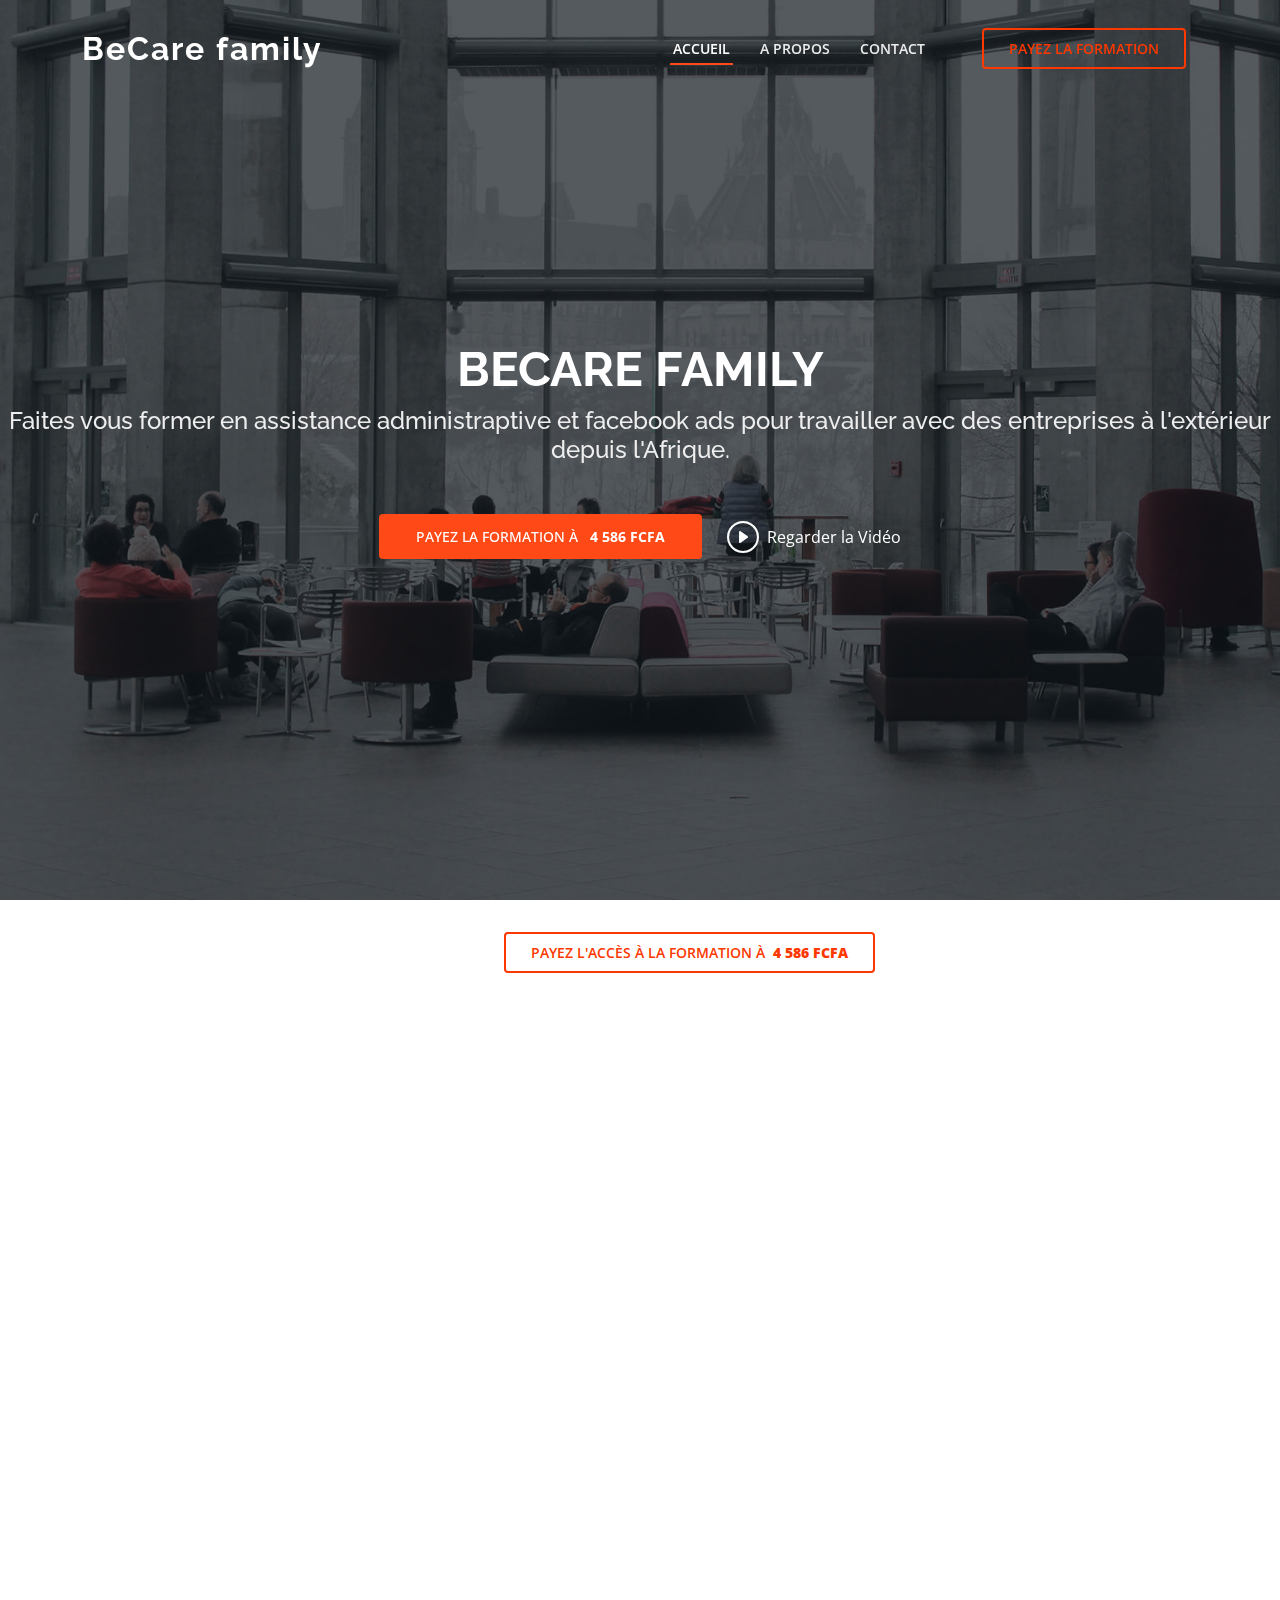
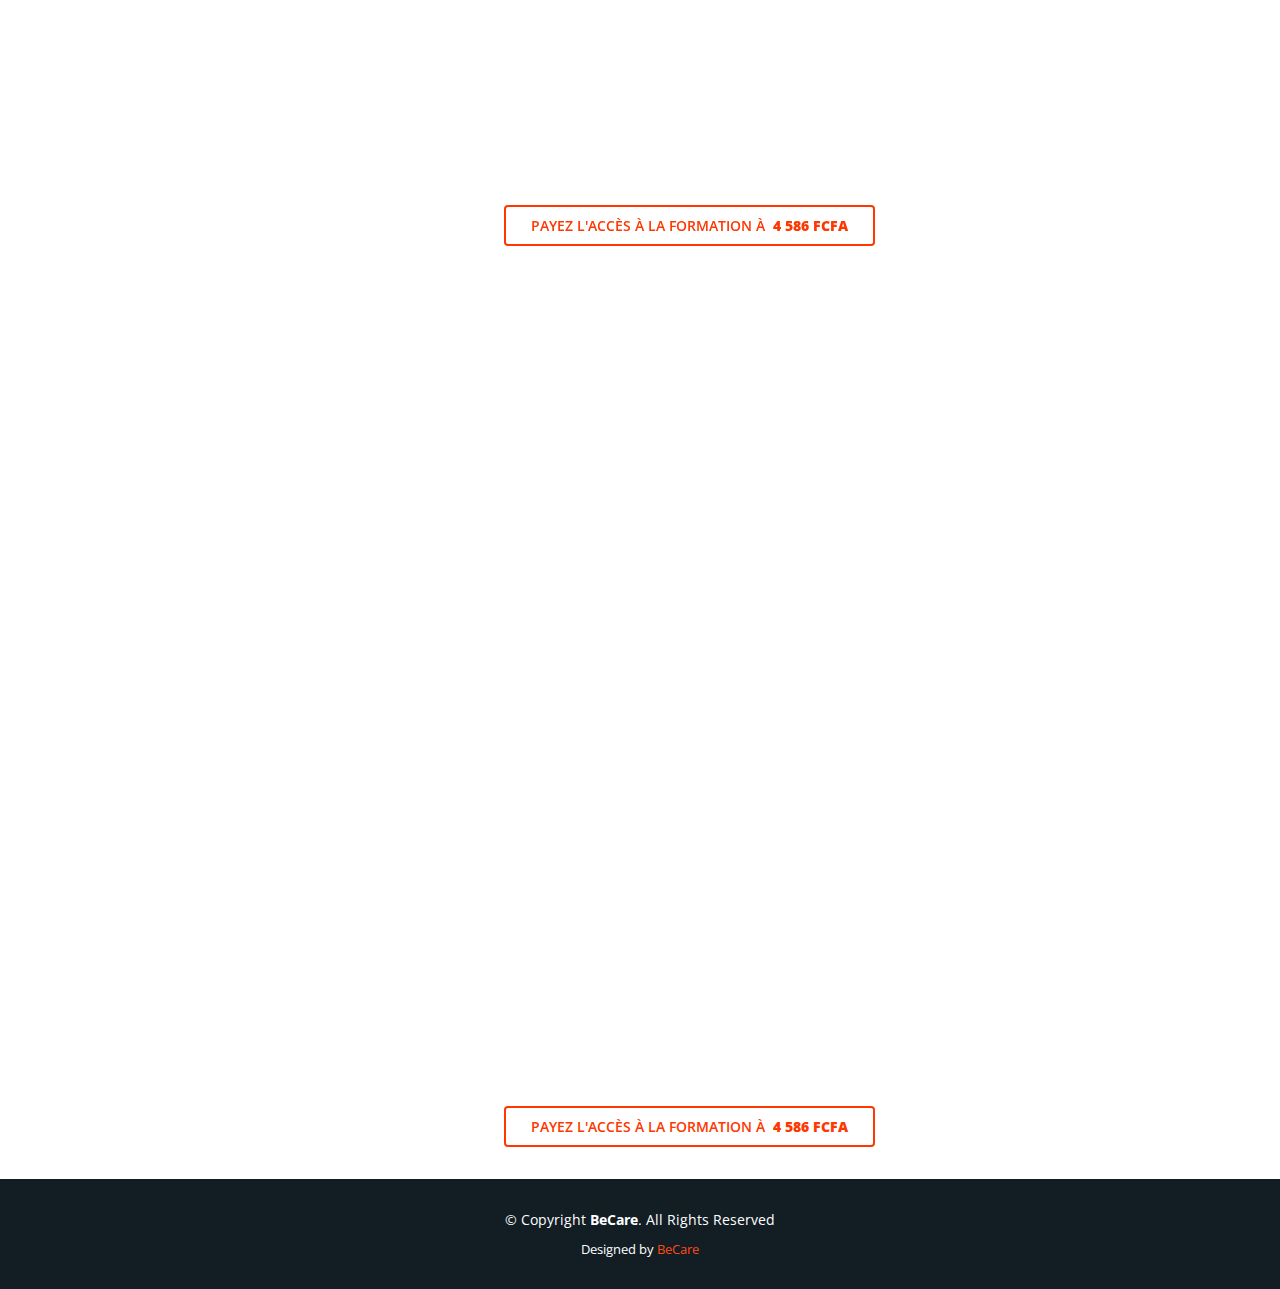
<file: index.html>
<!DOCTYPE html>
<html lang="en">
  <head>
    <meta charset="utf-8" />
    <meta content="width=device-width, initial-scale=1.0" name="viewport" />

    <title>BeCare family</title>
    <meta content="" name="description" />
    <meta content="" name="keywords" />

    <!-- Favicons -->
    <link href="assets/img/favicon.png" rel="icon" />
    <link href="assets/img/apple-touch-icon.png" rel="apple-touch-icon" />

    <!-- Google Fonts -->
    <link
      href="https://fonts.googleapis.com/css?family=Open+Sans:300,300i,400,400i,600,600i,700,700i|Raleway:300,300i,400,400i,500,500i,600,600i,700,700i|Poppins:300,300i,400,400i,500,500i,600,600i,700,700i"
      rel="stylesheet"
    />

    <!-- Vendor CSS Files -->
    <link href="assets/vendor/aos/aos.css" rel="stylesheet" />
    <link
      href="assets/vendor/bootstrap/css/bootstrap.min.css"
      rel="stylesheet"
    />
    <link
      href="assets/vendor/bootstrap-icons/bootstrap-icons.css"
      rel="stylesheet"
    />
    <link href="assets/vendor/boxicons/css/boxicons.min.css" rel="stylesheet" />
    <link
      href="assets/vendor/glightbox/css/glightbox.min.css"
      rel="stylesheet"
    />
    <link href="assets/vendor/remixicon/remixicon.css" rel="stylesheet" />
    <link href="assets/vendor/swiper/swiper-bundle.min.css" rel="stylesheet" />

    <!-- Template Main CSS File -->
    <link href="assets/css/style.css" rel="stylesheet" />

    <!-- =======================================================
  * Template Name: Dewi - v4.9.1
  * Template URL: https://bootstrapmade.com/dewi-free-multi-purpose-html-template/
  * Author: BootstrapMade.com
  * License: https://bootstrapmade.com/license/
  ======================================================== -->
  </head>

  <body>
    <!-- ======= Header ======= -->
    <header id="header" class="fixed-top">
      <div class="container d-flex align-items-center justify-content-between">
        <h1 class="logo"><a href="index.html">BeCare family</a></h1>
        <!-- Uncomment below if you prefer to use an image logo -->
        <!-- <a href="index.html" class="logo"><img src="assets/img/logo.png" alt="" class="img-fluid"></a>-->

        <nav id="navbar" class="navbar">
          <ul>
            <li>
              <a class="nav-link scrollto active" href="#hero">Accueil</a>
            </li>
            <li><a class="nav-link scrollto" href="#about">A propos</a></li>
            <li><a class="nav-link scrollto" href="#contact">Contact</a></li>
            <!-- <li>
              <a
                data-toggle="modal"
                data-target="#exampleModal"
                data-whatever="@mdo"
                class="nav-link scrollto"
                href="#connecter"
                >Connecter</a
              >
            </li>-->
            <li>
              <a
                class="getstarted scrollto payerMaformationId"
                href="#"
                style="cursor: pointer"
                >Payez la formation
              </a>
            </li>
          </ul>
          <i class="bi bi-list mobile-nav-toggle"></i>
        </nav>
        <!-- .navbar -->
      </div>
    </header>
    <!-- End Header -->

    <!-- ======= Hero Section ======= -->
    <section id="hero">
      <div class="hero-container" data-aos="fade-up" data-aos-delay="150">
        <h1>BeCare family</h1>
        <h2>
          Faites vous former en assistance administraptive et facebook ads pour
          travailler avec des entreprises à l'extérieur depuis l'Afrique.
        </h2>
        <div class="d-flex">
          <a href="#" class="btn-get-started scrollto payerMaformationId">
            Payez la formation à &nbsp;
            <strong>4 586 FCFA</strong>
          </a>
          <a
            href="https://drive.google.com/file/d/1SQrcByb-ONRkTRmUeqC_DgjD6fi_HUL_/preview"
            class="glightbox btn-watch-video"
            ><i class="bi bi-play-circle"></i><span>Regarder la Vidéo</span></a
          >
        </div>
      </div>
    </section>
    <!-- End Hero -->
    <div class="container mt-4" id="IdPayer">
      <div class="row">
        <div class="col-4"></div>
        <div class="col-4">
          <nav id="navbar" class="navbar">
            <ul>
              <li>
                <a
                  class="getstarted scrollto payerMaformationId"
                  style="cursor: pointer"
                  >Payez l'accès à la formation à &nbsp;
                  <strong>4 586 FCFA</strong>
                </a>
              </li>
            </ul>
          </nav>
        </div>
        <div class="col-4"></div>
      </div>
    </div>

    <main id="main">
      <div
        class="modal fade"
        id="exampleModal"
        tabindex="-1"
        role="dialog"
        aria-labelledby="exampleModalLabel"
        aria-hidden="true"
        style="display: none"
      >
        <div class="modal-dialog" role="document" id="connecto">
          <div class="modal-content">
            <div class="modal-header">
              <h5 class="modal-title" id="exampleModalLabel">Connectez-vous</h5>
              <button
                type="button"
                class="close"
                data-dismiss="modal"
                aria-label="Close"
              >
                <span aria-hidden="true">&times;</span>
              </button>
            </div>
            <div class="modal-body">
              <form>
                <div class="form-group">
                  <label for="recipient-name" class="col-form-label"
                    >Numéro de téléphone</label
                  >
                  <input type="text" class="form-control" id="recipient-name" />
                </div>
                <div class="form-group">
                  <label for="message-text" class="col-form-label"
                    >Mot de passe:</label
                  >
                  <input class="form-control" id="message-text" />
                </div>
              </form>
            </div>
            <div class="modal-footer">
              <button type="button" class="btn btn-secondary" id="inscriptoId">
                S'inscrire
              </button>
              <button type="button" class="btn btn-primary">
                Connecter-vous
              </button>
            </div>
          </div>
        </div>
        <div class="modal-content" id="exampleModalLabel" style="display: none">
          <div class="modal-header">
            <h5 class="modal-title">inscrivez-vous</h5>
            <button
              type="button"
              class="close"
              data-dismiss="modal"
              aria-label="Close"
            >
              <span aria-hidden="true">&times;</span>
            </button>
          </div>
          <div class="modal-body">
            <form>
              <div class="form-group">
                <label for="recipient-name" class="col-form-label"
                  >Numéro de téléphone</label
                >
                <input type="text" class="form-control" id="recipient-name" />
              </div>
              <div class="form-group">
                <label for="message-text" class="col-form-label"
                  >Mot de passe:</label
                >
                <input class="form-control" id="message-text" />
              </div>
              <div class="form-group">
                <label for="message-text" class="col-form-label">Pays:</label>
                <input class="form-control" id="message-text" />
              </div>
            </form>
          </div>
          <div class="modal-footer">
            <button
              type="button"
              class="btn btn-secondary"
              data-dismiss="modal"
              id="connectoId"
            >
              Connectez-vous
            </button>
            <button type="button" class="btn btn-primary">S'inscrire</button>
          </div>
        </div>
      </div>
      <!-- ======= About Section ======= -->
      <section id="about" class="about">
        <div class="container" data-aos="fade-up">
          <div class="row justify-content-end">
            <div class="col-lg-11">
              <div class="row justify-content-end">
                <div
                  class="col-lg-3 col-md-5 col-6 d-md-flex align-items-md-stretch"
                >
                  <div class="count-box">
                    <i class="bi bi-emoji-smile"></i>
                    <span
                      data-purecounter-start="0"
                      data-purecounter-end="300"
                      data-purecounter-duration="1"
                      class="purecounter"
                    ></span>
                    <p>Clients</p>
                  </div>
                </div>

                <div
                  class="col-lg-3 col-md-5 col-6 d-md-flex align-items-md-stretch"
                >
                  <div class="count-box">
                    <i class="bi bi-journal-richtext"></i>
                    <span
                      data-purecounter-start="0"
                      data-purecounter-end="6"
                      data-purecounter-duration="1"
                      class="purecounter"
                    ></span>
                    <p>Projets</p>
                  </div>
                </div>

                <div
                  class="col-lg-3 col-md-5 col-6 d-md-flex align-items-md-stretch"
                >
                  <div class="count-box">
                    <i class="bi bi-clock"></i>
                    <span
                      data-purecounter-start="0"
                      data-purecounter-end="3"
                      data-purecounter-duration="1"
                      class="purecounter"
                    ></span>
                    <p>Années d'expérience</p>
                  </div>
                </div>

                <div
                  class="col-lg-3 col-md-5 col-6 d-md-flex align-items-md-stretch"
                >
                  <div class="count-box">
                    <i class="bi bi-award"></i>
                    <span
                      data-purecounter-start="0"
                      data-purecounter-end="4"
                      data-purecounter-duration="1"
                      class="purecounter"
                    ></span>
                    <p>Prix</p>
                  </div>
                </div>
              </div>
            </div>
          </div>

          <div class="row">
            <div
              class="col-lg-6 video-box align-self-baseline"
              data-aos="zoom-in"
              data-aos-delay="100"
            >
              <img src="assets/img/about.jpg" class="img-fluid" alt="" />
              <a
                href="https://drive.google.com/file/d/1XNZ0A9XzmpOegJrfX_Px4jI6nJ8woSs-/preview"
                class="glightbox play-btn mb-4"
              ></a>
            </div>

            <div class="col-lg-6 pt-3 pt-lg-0 content">
              <h3>
                BeCare est pour vision de vous coacher jusqu’à l’obtention de
                votre premier contrat avec votre client à l’extérieur (en
                France, en Chine, en Italie et aux Etats-Unis etc).
              </h3>
              <p class="fst-italic">
                Ayant travaillé avec plusieurs autres entreprises dans le monde
                : en chine, en Italie et en France. Cette entreprise travaille
                notamment dans la santé connectée. Ce qui lui a d’ailleurs
                permis d’être décoré par l’organisation Bénin Santé Plus et
                d'être parmi les meilleures start-up au Bénin et en Afrique de
                l'ouest. Vous êtes jeune ? Vous rêvez d’entreprendre ? Vous
                voulez que vos projets soient étudiés, coachés et financées par
                Becare Family ? Ceci est pour vous. L’accès à la formation vous
                donne droit:
              </p>
              <ul>
                <li>
                  <i class="bx bx-check-double"></i>à un profil UpWork
                  (plateforme des entrepreneurs indépendants où des milliers de
                  jobs sont disponibles).
                </li>
                <li>
                  <i class="bx bx-check-double"></i>
                  L’opportunité de vous former gratuitement en marketing digital
                  et en developpement web et mobile
                </li>
                <li>
                  <i class="bx bx-check-double"></i> Une page Facebook
                  professionnelle
                </li>
                <li>
                  <i class="bx bx-check-double"></i> Vous deviendrez également
                  partenaire d’une industrie tunisienne spécialisée en
                  cosmétiques et partenaire de Becare
                </li>
              </ul>
            </div>
          </div>
        </div>
      </section>
      <!-- End About Section -->
      <div class="container mb-4" id="IdPayer">
        <div class="row">
          <div class="col-4"></div>
          <div class="col-4">
            <nav id="navbar" class="navbar">
              <ul>
                <li>
                  <a
                    class="getstarted scrollto payerMaformationId"
                    style="cursor: pointer"
                    >Payez l'accès à la formation à &nbsp;
                    <strong>4 586 FCFA</strong>
                  </a>
                </li>
              </ul>
            </nav>
          </div>
          <div class="col-4"></div>
        </div>
      </div>

      <!-- ======= About Boxes Section ======= -->
      <section id="about-boxes" class="about-boxes">
        <div class="container" data-aos="fade-up">
          <div class="row">
            <div
              class="col-lg-4 col-md-6 d-flex align-items-stretch"
              data-aos="fade-up"
              data-aos-delay="100"
            >
              <div class="card">
                <img
                  src="assets/img/about-boxes-1.jpg"
                  class="card-img-top"
                  alt="..."
                />
                <div class="card-icon">
                  <i class="ri-brush-4-line"></i>
                </div>
                <div class="card-body">
                  <h5 class="card-title">
                    <a href="">L'assistance administraptive</a>
                  </h5>
                  <p class="card-text">
                    Une 𝐝𝐞𝐬 𝐩𝐥𝐚𝐭𝐞𝐟𝐨𝐫𝐦𝐞𝐬 𝐢𝐧𝐝𝐞́𝐩𝐞𝐧𝐝𝐚𝐧𝐭𝐞𝐬 𝐩𝐨𝐮𝐫 𝐯𝐞𝐧𝐝𝐫𝐞 𝐯𝐨𝐬
                    𝐜𝐨𝐦𝐩𝐞́𝐭𝐞𝐧𝐜𝐞𝐬 𝐭𝐞𝐜𝐡𝐧𝐨𝐥𝐨𝐠𝐢𝐪𝐮𝐞𝐬 en Afrique est Upwork. Il n'est
                    donc pas étonnant que les plateformes indépendantes soient
                    actuellement répandues en Afrique . Outre le fait que ces
                    plateformes indépendantes permettent aux Africains de
                    promouvoir et de vendre leurs compétences technologiques, la
                    plupart leur offrent également des opportunités de gagner en
                    devises étrangères comme le dollars. Si vous cherchez à
                    démarrer en tant qu'indépendant ou si vous vous demandez:
                    "Comment puis-je obtenir un travail d'indépendant en Afrique
                    ?" Payez juste notre formation !
                  </p>
                </div>
              </div>
            </div>
            <div
              class="col-lg-4 col-md-6 d-flex align-items-stretch"
              data-aos="fade-up"
              data-aos-delay="200"
            >
              <div class="card">
                <img
                  src="assets/img/about-boxes-2.jpg"
                  class="card-img-top"
                  alt="..."
                />
                <div class="card-icon">
                  <i class="ri-calendar-check-line"></i>
                </div>
                <div class="card-body">
                  <h5 class="card-title">
                    <a href=""
                      >Community manager
                      <button class="btn btn-danger">C'est gratuit</button></a
                    >
                  </h5>
                  <p class="card-text">
                    Comme vous le savez tous, les réseaux sociaux sont devenus
                    un outil incontournable dans la commercialisation des biens
                    et services. Ici, vous trouverez des bonnes pratiques qui
                    reviennent sur les essentiels du community management et
                    permettent à un utilisateur averti d’optimiser son
                    savoir-faire et à un utilisateur plus junior d’accélérer son
                    apprentissage. Je ne peux qu’encourager chacun à prendre
                    l’initiative et à faire du management de sa communauté
                    personnelle et/ou professionnelle un levier de succès
                    pérenne.
                  </p>
                </div>
              </div>
            </div>
            <div
              class="col-lg-4 col-md-6 d-flex align-items-stretch"
              data-aos="fade-up"
              data-aos-delay="300"
            >
              <div class="card">
                <img
                  src="assets/img/about-boxes-3.jpg"
                  class="card-img-top"
                  alt="..."
                />
                <div class="card-icon">
                  <i class="ri-movie-2-line"></i>
                </div>
                <div class="card-body">
                  <h5 class="card-title">
                    <a href=""
                      >Developpement web
                      <button class="btn btn-danger">C'est gratuit</button></a
                    >
                  </h5>
                  <p class="card-text">
                    Cette formation est un guide complet vers html-css,
                    javascript, react js et react native et va vous permettre de
                    bien maitriser react , redux et router. Vous allez comme
                    sons nom l'indique créer un site E-commerce complet (panier,
                    catégories …) avec React.
                  </p>
                </div>
              </div>
            </div>
          </div>
        </div>
      </section>
      <!-- End About Boxes Section -->

      <div class="container mb-4" id="IdPayer">
        <div class="row">
          <div class="col-4"></div>
          <div class="col-4">
            <nav id="navbar" class="navbar">
              <ul>
                <li>
                  <a
                    class="getstarted scrollto payerMaformationId"
                    style="cursor: pointer"
                    >Payez l'accès à la formation à &nbsp;
                    <strong>4 586 FCFA</strong>
                  </a>
                </li>
              </ul>
            </nav>
          </div>
          <div class="col-4"></div>
        </div>
      </div>

      <!-- ======= Contact Section ======= -->
      <!-- End Contact Section -->
    </main>
    <!-- End #main -->

    <!-- ======= Footer ======= -->
    <footer id="footer">
      <div class="container">
        <div class="copyright">
          &copy; Copyright <strong><span>BeCare</span></strong
          >. All Rights Reserved
        </div>
        <div class="credits">
          <!-- All the links in the footer should remain intact. -->
          <!-- You can delete the links only if you purchased the pro version. -->
          <!-- Licensing information: https://bootstrapmade.com/license/ -->
          <!-- Purchase the pro version with working PHP/AJAX contact form: https://bootstrapmade.com/dewi-free-multi-purpose-html-template/ -->
          Designed by <a href="https://bootstrapmade.com/">BeCare</a>
        </div>
      </div>
    </footer>
    <!-- End Footer -->

    <div id="preloader"></div>
    <a
      href="#"
      class="back-to-top d-flex align-items-center justify-content-center"
      ><i class="bi bi-arrow-up-short"></i
    ></a>

    <!-- Vendor JS Files -->
    <script src="assets/vendor/purecounter/purecounter_vanilla.js"></script>
    <script src="assets/vendor/aos/aos.js"></script>
    <script src="assets/vendor/bootstrap/js/bootstrap.bundle.min.js"></script>
    <script src="assets/vendor/glightbox/js/glightbox.min.js"></script>
    <script src="assets/vendor/isotope-layout/isotope.pkgd.min.js"></script>
    <script src="assets/vendor/swiper/swiper-bundle.min.js"></script>
    <script src="assets/vendor/php-email-form/validate.js"></script>
    <script
      src="https://code.jquery.com/jquery-3.2.1.slim.min.js"
      integrity="sha384-KJ3o2DKtIkvYIK3UENzmM7KCkRr/rE9/Qpg6aAZGJwFDMVNA/GpGFF93hXpG5KkN"
      crossorigin="anonymous"
    ></script>
    <script
      src="https://cdn.jsdelivr.net/npm/popper.js@1.12.9/dist/umd/popper.min.js"
      integrity="sha384-ApNbgh9B+Y1QKtv3Rn7W3mgPxhU9K/ScQsAP7hUibX39j7fakFPskvXusvfa0b4Q"
      crossorigin="anonymous"
    ></script>
    <script
      src="https://cdn.jsdelivr.net/npm/bootstrap@4.0.0/dist/js/bootstrap.min.js"
      integrity="sha384-JZR6Spejh4U02d8jOt6vLEHfe/JQGiRRSQQxSfFWpi1MquVdAyjUar5+76PVCmYl"
      crossorigin="anonymous"
    ></script>
    <!-- Template Main JS File -->
    <script src="assets/js/main.js"></script>
    <script src="index.js"></script>
    <script src="https://cdn.kkiapay.me/k.js"></script>
  </body>
</html>
</file>
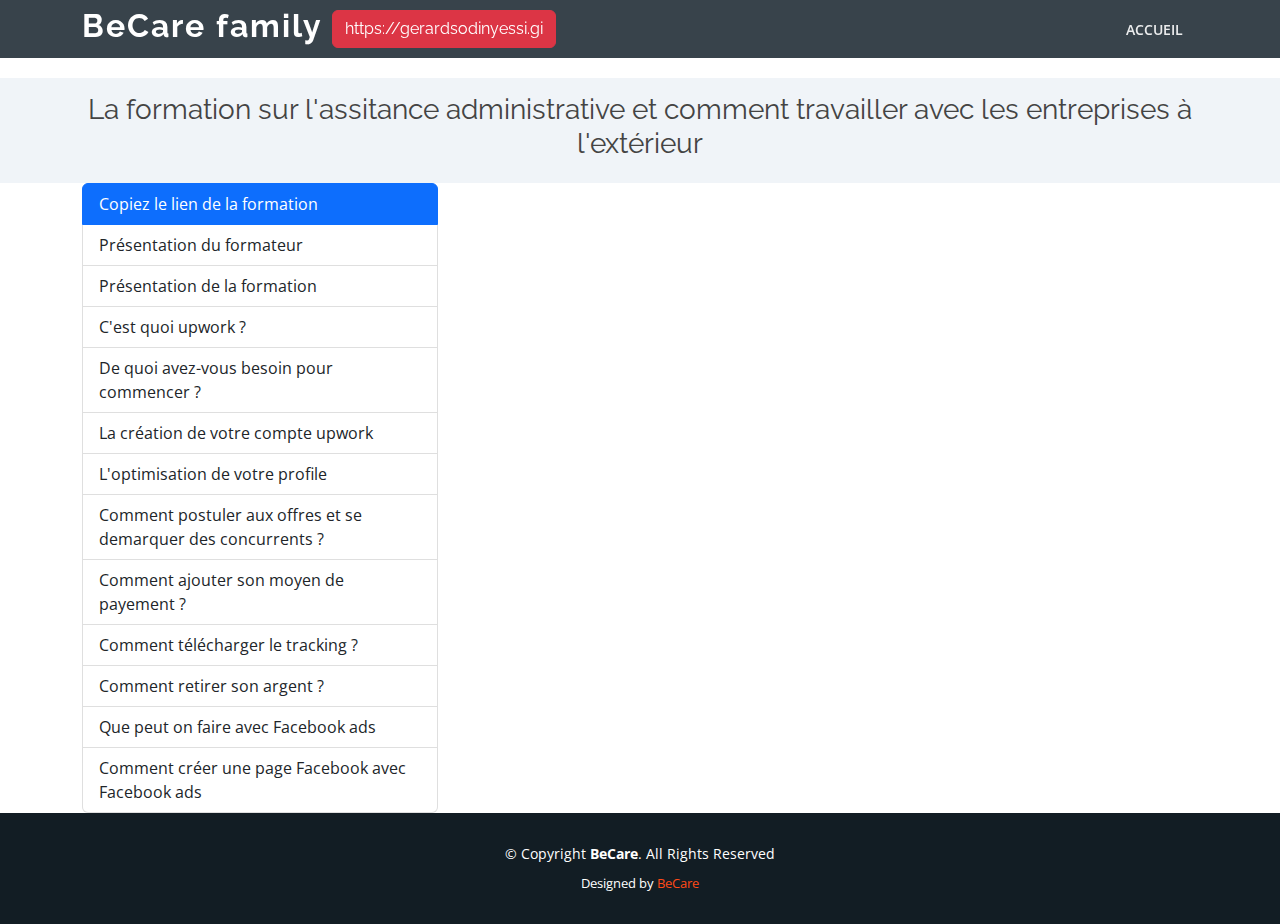
<file: formation.html>
<!DOCTYPE html>
<html lang="en">
  <head>
    <meta charset="utf-8" />
    <meta content="width=device-width, initial-scale=1.0" name="viewport" />

    <title>BeCare family</title>
    <meta content="" name="description" />
    <meta content="" name="keywords" />

    <!-- Favicons -->
    <link href="assets/img/favicon.png" rel="icon" />
    <link href="assets/img/apple-touch-icon.png" rel="apple-touch-icon" />

    <!-- Google Fonts -->
    <link
      href="https://fonts.googleapis.com/css?family=Open+Sans:300,300i,400,400i,600,600i,700,700i|Raleway:300,300i,400,400i,500,500i,600,600i,700,700i|Poppins:300,300i,400,400i,500,500i,600,600i,700,700i"
      rel="stylesheet"
    />

    <!-- Vendor CSS Files -->
    <link href="assets/vendor/aos/aos.css" rel="stylesheet" />
    <link
      href="assets/vendor/bootstrap/css/bootstrap.min.css"
      rel="stylesheet"
    />
    
    <link
      href="assets/vendor/bootstrap-icons/bootstrap-icons.css"
      rel="stylesheet"
    />
    <link href="assets/vendor/boxicons/css/boxicons.min.css" rel="stylesheet" />
    <link
      href="assets/vendor/glightbox/css/glightbox.min.css"
      rel="stylesheet"
    />
    <link href="assets/vendor/remixicon/remixicon.css" rel="stylesheet" />
    <link href="assets/vendor/swiper/swiper-bundle.min.css" rel="stylesheet" />

    <!-- Template Main CSS File -->
    <link href="assets/css/style.css" rel="stylesheet" />

    <!-- =======================================================
  * Template Name: Dewi - v4.9.1
  * Template URL: https://bootstrapmade.com/dewi-free-multi-purpose-html-template/
  * Author: BootstrapMade.com
  * License: https://bootstrapmade.com/license/
  ======================================================== -->
  <script>
    //const UserConnectIdToBuy = localStorage.getItem("storageName");
    //if(!UserConnectIdToBuy){
		//	window.location.href = "index.html"
		//}
  </script>
  </head>

  <body>
    <!-- ======= Header ======= -->
    <header id="header" class="fixed-top header-inner-pages">
      <div class="container d-flex align-items-center justify-content-between">
        <h1 class="logo"><a href="index.html">BeCare family</a>
          <input class="btn btn-danger" type="text" value="https://gerardsodinyessi.github.io/beupwork-/formation.html" id="myInput">
        </h1>
        <!-- Uncomment below if you prefer to use an image logo -->
        <!-- <a href="index.html" class="logo"><img src="assets/img/logo.png" alt="" class="img-fluid"></a>-->

        <nav id="navbar" class="navbar">
          <ul>
            <li><a class="nav-link scrollto" href="index.html">Accueil</a></li>
              </ul>
            </li>
           
          </ul>
        </nav>
        <!-- .navbar -->
      </div>
    </header>
    <!-- End Header -->

    <main id="main">
      <!-- ======= Breadcrumbs ======= -->
      <section id="breadcrumbs" class="breadcrumbs">
        <div class="container">
          <div class="d-flex justify-content-between align-items-center">
            <h2 style="text-align: center;"> La formation sur l'assitance administrative et comment travailler avec les entreprises à l'extérieur</h2>
          </div>
        </div>
      </section>
      <!-- End Breadcrumbs -->
      <div class="container">
        <div class="row">
          <div class="col-4">
            <div class="list-group" id="list-tab" role="tablist">
              <a class="list-group-item list-group-item-action active" id="list-home-list" data-toggle="list" href="#list-home" role="tab" aria-controls="home" onclick="myFunction()">Copiez le lien de la formation</a>
              <a class="list-group-item list-group-item-action " id="list-home-list" data-toggle="list" href="#list-home" role="tab" aria-controls="home">Présentation du formateur</a>
              <a class="list-group-item list-group-item-action" id="list-profile-list" data-toggle="list" href="#list-profile" role="tab" aria-controls="profile">Présentation de la formation</a>
              <a class="list-group-item list-group-item-action" id="list-messages-list" data-toggle="list" href="#list-messages" role="tab" aria-controls="messages">C'est quoi upwork ?</a>
              <a class="list-group-item list-group-item-action" id="list-settings-list" data-toggle="list" href="#list-settings" role="tab" aria-controls="settings">De quoi avez-vous besoin pour commencer ? </a>
              <a class="list-group-item list-group-item-action" id="list-settings-list1" data-toggle="list" href="#list-settings1" role="tab" aria-controls="settings1">La création de votre compte upwork </a>
              <a class="list-group-item list-group-item-action" id="list-settings-list2" data-toggle="list" href="#list-settings2" role="tab" aria-controls="settings2">L'optimisation de votre profile </a>
              <a class="list-group-item list-group-item-action" id="list-settings-list4" data-toggle="list" href="#list-settings4" role="tab" aria-controls="settings4">Comment postuler aux offres et se demarquer des concurrents ?</a>
              <a class="list-group-item list-group-item-action" id="list-settings-list5" data-toggle="list" href="#list-settings5" role="tab" aria-controls="settings5">Comment ajouter son moyen de payement ?</a>
              <a class="list-group-item list-group-item-action" id="list-settings-list6" data-toggle="list" href="#list-settings6" role="tab" aria-controls="settings6">Comment télécharger le tracking ?</a>
              <a class="list-group-item list-group-item-action" id="list-settings-list7" data-toggle="list" href="#list-settings7" role="tab" aria-controls="settings7">Comment  retirer son argent ?</a>
              <a class="list-group-item list-group-item-action" id="list-settings-list8" data-toggle="list" href="#list-settings9" role="tab" aria-controls="settings9">Que peut on faire avec Facebook ads</a>

              <a class="list-group-item list-group-item-action" id="list-settings-list8" data-toggle="list" href="#list-settings8" role="tab" aria-controls="settings8">Comment créer une page Facebook avec Facebook ads</a>
            </div>
          </div>
          <div class="col-8">
            <div class="tab-content" id="nav-tabContent">
              <div class="tab-pane fade show active" id="list-home" role="tabpanel" aria-labelledby="list-home-list">
                <div class="embed-responsive embed-responsive-16by9">
                  <div style="position: relative; padding-bottom: 56.22254758418741%; height: 0;"><iframe src="https://drive.google.com/file/d/1XNZ0A9XzmpOegJrfX_Px4jI6nJ8woSs-/preview" width="640" height="480" allow="autoplay"></iframe></div>
                </div>
              </div>
              <div class="tab-pane fade" id="list-profile" role="tabpanel" aria-labelledby="list-profile-list">
                <div class="embed-responsive embed-responsive-16by9">
                  <div style="position: relative; padding-bottom: 56.22254758418741%; height: 0;"><iframe src="https://www.loom.com/embed/661ad835d94c44c68b7e7d47012f802e" frameborder="0" webkitallowfullscreen mozallowfullscreen allowfullscreen style="position: absolute; top: 0; left: 0; width: 100%; height: 100%;"></iframe></div>
                </div>
              </div>
              <div class="tab-pane fade" id="list-messages" role="tabpanel" aria-labelledby="list-messages-list">
                <div class="embed-responsive embed-responsive-16by9">
                  <div style="position: relative; padding-bottom: 56.22254758418741%; height: 0;"><iframe src="https://www.loom.com/embed/48ca83c243d84fe89e3ab97caf067106" frameborder="0" webkitallowfullscreen mozallowfullscreen allowfullscreen style="position: absolute; top: 0; left: 0; width: 100%; height: 100%;"></iframe></div>
                </div>
              </div>
              <div class="tab-pane fade" id="list-settings" role="tabpanel" aria-labelledby="list-settings-list">
                <div class="embed-responsive embed-responsive-16by9">
                  <div style="position: relative; padding-bottom: 56.22254758418741%; height: 0;"><iframe src="https://www.loom.com/embed/9157c91194a44b64848be6093665a1e4" frameborder="0" webkitallowfullscreen mozallowfullscreen allowfullscreen style="position: absolute; top: 0; left: 0; width: 100%; height: 100%;"></iframe></div>                </div>
              </div>
              <div class="tab-pane fade" id="list-settings1" role="tabpanel" aria-labelledby="list-settings-list1"> 
                <div class="embed-responsive embed-responsive-16by9">
                  <iframe src="https://drive.google.com/file/d/1Sp-DMChJyP1oRLlEpg5mB6Eh2w6MkGYN/preview" width="640" height="480" allow="autoplay"></iframe>
                </div>
              </div>
              <div class="tab-pane fade" id="list-settings2" role="tabpanel" aria-labelledby="list-settings-list2"> 
                <div class="embed-responsive embed-responsive-16by9">
                  <div style="position: relative; padding-bottom: 56.22254758418741%; height: 0;"><iframe src="https://www.loom.com/embed/33fd9962baad4d4a92f09473e3d29290" frameborder="0" webkitallowfullscreen mozallowfullscreen allowfullscreen style="position: absolute; top: 0; left: 0; width: 100%; height: 100%;"></iframe></div>                </div>
              </div>
              <div class="tab-pane fade" id="list-settings4" role="tabpanel" aria-labelledby="list-settings-list4">
                <div class="embed-responsive embed-responsive-16by9">
                  <div style="position: relative; padding-bottom: 56.22254758418741%; height: 0;"><iframe src="https://www.loom.com/embed/aad5e187efe241b88bd17e11184b57ad" frameborder="0" webkitallowfullscreen mozallowfullscreen allowfullscreen style="position: absolute; top: 0; left: 0; width: 100%; height: 100%;"></iframe></div>
                </div>
              </div>
              <div class="tab-pane fade" id="list-settings5" role="tabpanel" aria-labelledby="list-settings-list5">
                <div class="embed-responsive embed-responsive-16by9">
                  <div style="position: relative; padding-bottom: 56.22254758418741%; height: 0;"><iframe src="https://www.loom.com/embed/5ac20898f0a44cca971ff00b5a19764a" frameborder="0" webkitallowfullscreen mozallowfullscreen allowfullscreen style="position: absolute; top: 0; left: 0; width: 100%; height: 100%;"></iframe></div>                </div>
              </div>
              <div class="tab-pane fade" id="list-settings6" role="tabpanel" aria-labelledby="list-settings-list6">
                <div class="embed-responsive embed-responsive-16by9">
                  <div style="position: relative; padding-bottom: 56.22254758418741%; height: 0;"><iframe src="https://www.loom.com/embed/c2bf4b1e72fb4d53b68109a331bf5fa7" frameborder="0" webkitallowfullscreen mozallowfullscreen allowfullscreen style="position: absolute; top: 0; left: 0; width: 100%; height: 100%;"></iframe></div>                </div>
              </div>
              <div class="tab-pane fade" id="list-settings7" role="tabpanel" aria-labelledby="list-settings-list7">
                <div class="embed-responsive embed-responsive-16by9">
                  <div style="position: relative; padding-bottom: 56.22254758418741%; height: 0;"><iframe src="https://www.loom.com/embed/f40afa6b58b74c8a85c19a430b4dcb17" frameborder="0" webkitallowfullscreen mozallowfullscreen allowfullscreen style="position: absolute; top: 0; left: 0; width: 100%; height: 100%;"></iframe></div>                </div>
              </div>
              <div class="tab-pane fade" id="list-settings8" role="tabpanel" aria-labelledby="list-settings-list8">
                <div class="embed-responsive embed-responsive-16by9">
                  <div style="position: relative; padding-bottom: 42.34375%; height: 0;"><iframe src="https://www.loom.com/embed/9c1031be89b140fc8d7cd600d72263f2" frameborder="0" webkitallowfullscreen mozallowfullscreen allowfullscreen style="position: absolute; top: 0; left: 0; width: 100%; height: 100%;"></iframe></div>                </div>
              </div>
              <div class="tab-pane fade" id="list-settings9" role="tabpanel" aria-labelledby="list-settings-list9">
                <div class="embed-responsive embed-responsive-16by9">
                  <div style="position: relative; padding-bottom: 56.22254758418741%; height: 0;"><iframe src="https://www.loom.com/embed/f3da529390c8406eaf132908a03ccdf7" frameborder="0" webkitallowfullscreen mozallowfullscreen allowfullscreen style="position: absolute; top: 0; left: 0; width: 100%; height: 100%;"></iframe></div>                </div>
              </div>
            </div>
          </div>
        </div>
      </div>
    </main>
    <!-- End #main -->

    <!-- ======= Footer ======= -->
    <footer id="footer">

      <div class="container">
        <div class="copyright">
          &copy; Copyright <strong><span>BeCare</span></strong
          >. All Rights Reserved
        </div>
        <div class="credits">
          <!-- All the links in the footer should remain intact. -->
          <!-- You can delete the links only if you purchased the pro version. -->
          <!-- Licensing information: https://bootstrapmade.com/license/ -->
          <!-- Purchase the pro version with working PHP/AJAX contact form: https://bootstrapmade.com/dewi-free-multi-purpose-html-template/ -->
          Designed by <a href="https://bootstrapmade.com/">BeCare</a>
        </div>
      </div>
    </footer>
    <!-- End Footer -->

    <div id="preloader"></div>
    <a
      href="#"
      class="back-to-top d-flex align-items-center justify-content-center"
      ><i class="bi bi-arrow-up-short"></i
    ></a>
    <script>
      function myFunction() {
        // Get the text field
        var copyText = document.getElementById("myInput");
      
        // Select the text field
        copyText.select();
        copyText.setSelectionRange(0, 99999); // For mobile devices
      
        // Copy the text inside the text field
        navigator.clipboard.writeText(copyText.value);
        
        // Alert the copied text
        alert("Veillez copier et coller ce lien quelque part pour accéder chaque fois à votre formation: " + copyText.value);
      }
      </script>
    <!-- Vendor JS Files -->
    <script src="assets/vendor/purecounter/purecounter_vanilla.js"></script>
    <script src="assets/vendor/aos/aos.js"></script>
    <script src="assets/vendor/bootstrap/js/bootstrap.bundle.min.js"></script>
    <script src="assets/vendor/glightbox/js/glightbox.min.js"></script>
    <script src="assets/vendor/isotope-layout/isotope.pkgd.min.js"></script>
    <script src="assets/vendor/swiper/swiper-bundle.min.js"></script>
    <script src="assets/vendor/php-email-form/validate.js"></script>

    <!-- Template Main JS File -->
    <script src="assets/js/main.js"></script>
    <script src="https://code.jquery.com/jquery-3.2.1.slim.min.js" integrity="sha384-KJ3o2DKtIkvYIK3UENzmM7KCkRr/rE9/Qpg6aAZGJwFDMVNA/GpGFF93hXpG5KkN" crossorigin="anonymous"></script>
    <script src="https://cdn.jsdelivr.net/npm/popper.js@1.12.9/dist/umd/popper.min.js" integrity="sha384-ApNbgh9B+Y1QKtv3Rn7W3mgPxhU9K/ScQsAP7hUibX39j7fakFPskvXusvfa0b4Q" crossorigin="anonymous"></script>
    <script src="https://cdn.jsdelivr.net/npm/bootstrap@4.0.0/dist/js/bootstrap.min.js" integrity="sha384-JZR6Spejh4U02d8jOt6vLEHfe/JQGiRRSQQxSfFWpi1MquVdAyjUar5+76PVCmYl" crossorigin="anonymous"></script>
  </body>
</html>
</file>
<file: assets/css/style.css>
/**
* Template Name: Dewi - v4.9.1
* Template URL: https://bootstrapmade.com/dewi-free-multi-purpose-html-template/
* Author: BootstrapMade.com
* License: https://bootstrapmade.com/license/
*/

/*--------------------------------------------------------------
# General
--------------------------------------------------------------*/
body {
  font-family: "Open Sans", sans-serif;
  color: #444444;
}

a {
  color: #ff4a17;
  text-decoration: none;
}

a:hover {
  color: #ff724a;
  text-decoration: none;
}

h1,
h2,
h3,
h4,
h5,
h6 {
  font-family: "Raleway", sans-serif;
}

/*--------------------------------------------------------------
# Back to top button
--------------------------------------------------------------*/
.back-to-top {
  position: fixed;
  visibility: hidden;
  opacity: 0;
  right: 15px;
  bottom: 15px;
  z-index: 996;
  background: #ff4a17;
  width: 40px;
  height: 40px;
  border-radius: 4px;
  transition: all 0.4s;
}

.back-to-top i {
  font-size: 24px;
  color: #fff;
  line-height: 0;
}

.back-to-top:hover {
  background: #ff6a40;
  color: #fff;
}

.back-to-top.active {
  visibility: visible;
  opacity: 1;
}

/*--------------------------------------------------------------
# Preloader
--------------------------------------------------------------*/
#preloader {
  position: fixed;
  top: 0;
  left: 0;
  right: 0;
  bottom: 0;
  z-index: 9999;
  overflow: hidden;
  background: #fff;
}

#preloader:before {
  content: "";
  position: fixed;
  top: calc(50% - 30px);
  left: calc(50% - 30px);
  border: 6px solid #ff4a17;
  border-top-color: #ffe9e3;
  border-radius: 50%;
  width: 60px;
  height: 60px;
  -webkit-animation: animate-preloader 1s linear infinite;
  animation: animate-preloader 1s linear infinite;
}

@-webkit-keyframes animate-preloader {
  0% {
    transform: rotate(0deg);
  }

  100% {
    transform: rotate(360deg);
  }
}

@keyframes animate-preloader {
  0% {
    transform: rotate(0deg);
  }

  100% {
    transform: rotate(360deg);
  }
}

/*--------------------------------------------------------------
# Disable aos animation delay on mobile devices
--------------------------------------------------------------*/
@media screen and (max-width: 768px) {
  [data-aos-delay] {
    transition-delay: 0 !important;
  }
}

/*--------------------------------------------------------------
# Header
--------------------------------------------------------------*/
#header {
  transition: all 0.5s;
  z-index: 997;
  padding: 20px 0;
}

#header.header-scrolled,
#header.header-inner-pages {
  background: rgba(21, 34, 43, 0.85);
  padding: 10px 0;
}

#header .logo {
  font-size: 32px;
  margin: 0;
  padding: 0;
  line-height: 1;
  font-weight: 700;
  letter-spacing: 2px;
}

#header .logo a {
  color: #fff;
}

#header .logo img {
  max-height: 40px;
}

/*--------------------------------------------------------------
# Navigation Menu
--------------------------------------------------------------*/
/**
* Desktop Navigation 
*/
.navbar {
  padding: 0;
}

.navbar ul {
  margin: 0;
  padding: 0;
  display: flex;
  list-style: none;
  align-items: center;
}

.navbar li {
  position: relative;
}

.navbar > ul > li {
  white-space: nowrap;
  padding: 8px 12px;
}

.navbar a,
.navbar a:focus {
  display: flex;
  align-items: center;
  position: relative;
  justify-content: space-between;
  padding: 0 3px;
  font-size: 14px;
  text-transform: uppercase;
  font-weight: 600;
  color: rgba(255, 255, 255, 0.9);
  white-space: nowrap;
  transition: 0.3s;
}

.navbar a i,
.navbar a:focus i {
  font-size: 12px;
  line-height: 0;
  margin-left: 5px;
}

.navbar > ul > li > a:before {
  content: "";
  position: absolute;
  width: 100%;
  height: 2px;
  bottom: -6px;
  left: 0;
  background-color: #ff4a17;
  visibility: hidden;
  width: 0px;
  transition: all 0.3s ease-in-out 0s;
}

.navbar a:hover:before,
.navbar li:hover > a:before,
.navbar .active:before {
  visibility: visible;
  width: 100%;
}

.navbar a:hover,
.navbar .active,
.navbar .active:focus,
.navbar li:hover > a {
  color: #fff;
}

.navbar .getstarted,
.navbar .getstarted:focus {
  padding: 8px 25px;
  margin-left: 30px;
  border-radius: 4px;
  color: #fd3800;
  border: 2px solid #fd3800;
}

.navbar .getstarted:hover,
.navbar .getstarted:focus:hover {
  color: #fff;
  background: #fd3800;
  border-color: #ff4a17;
}

.navbar > ul > li > .getstarted:before {
  visibility: hidden;
}

.navbar .dropdown ul {
  display: block;
  position: absolute;
  left: 14px;
  top: calc(100% + 30px);
  margin: 0;
  padding: 10px 0;
  z-index: 99;
  opacity: 0;
  visibility: hidden;
  background: #fff;
  box-shadow: 0px 0px 30px rgba(127, 137, 161, 0.25);
  transition: 0.3s;
  border-radius: 4px;
}

.navbar .dropdown ul li {
  min-width: 200px;
}

.navbar .dropdown ul a {
  padding: 10px 20px;
  font-size: 14px;
  text-transform: none;
  color: #15222b;
  font-weight: 400;
}

.navbar .dropdown ul a i {
  font-size: 12px;
}

.navbar .dropdown ul a:hover,
.navbar .dropdown ul .active:hover,
.navbar .dropdown ul li:hover > a {
  color: #ff4a17;
}

.navbar .dropdown:hover > ul {
  opacity: 1;
  top: 100%;
  visibility: visible;
}

.navbar .dropdown .dropdown ul {
  top: 0;
  left: calc(100% - 30px);
  visibility: hidden;
}

.navbar .dropdown .dropdown:hover > ul {
  opacity: 1;
  top: 0;
  left: 100%;
  visibility: visible;
}

@media (max-width: 1366px) {
  .navbar .dropdown .dropdown ul {
    left: -90%;
  }

  .navbar .dropdown .dropdown:hover > ul {
    left: -100%;
  }
}

/**
* Mobile Navigation 
*/
.mobile-nav-toggle {
  color: #fff;
  font-size: 28px;
  cursor: pointer;
  display: none;
  line-height: 0;
  transition: 0.5s;
}

@media (max-width: 991px) {
  .mobile-nav-toggle {
    display: block;
  }

  .navbar ul {
    display: none;
  }
}

.navbar-mobile {
  position: fixed;
  overflow: hidden;
  top: 0;
  right: 0;
  left: 0;
  bottom: 0;
  background: rgba(4, 7, 9, 0.9);
  transition: 0.3s;
  z-index: 999;
}

.navbar-mobile .mobile-nav-toggle {
  position: absolute;
  top: 15px;
  right: 15px;
}

.navbar-mobile ul {
  display: block;
  position: absolute;
  top: 55px;
  right: 15px;
  bottom: 15px;
  left: 15px;
  padding: 10px 0;
  border-radius: 10px;
  background-color: #fff;
  overflow-y: auto;
  transition: 0.3s;
}

.navbar-mobile a,
.navbar-mobile a:focus {
  padding: 10px 20px;
  font-size: 15px;
  color: #15222b;
}

.navbar-mobile a:hover,
.navbar-mobile .active,
.navbar-mobile li:hover > a {
  color: #ff4a17;
}

.navbar-mobile .getstarted,
.navbar-mobile .getstarted:focus {
  margin: 15px;
}

.navbar-mobile .dropdown ul {
  position: static;
  display: none;
  margin: 10px 20px;
  padding: 10px 0;
  z-index: 99;
  opacity: 1;
  visibility: visible;
  background: #fff;
  box-shadow: 0px 0px 30px rgba(127, 137, 161, 0.25);
}

.navbar-mobile .dropdown ul li {
  min-width: 200px;
}

.navbar-mobile .dropdown ul a {
  padding: 10px 20px;
}

.navbar-mobile .dropdown ul a i {
  font-size: 12px;
}

.navbar-mobile .dropdown ul a:hover,
.navbar-mobile .dropdown ul .active:hover,
.navbar-mobile .dropdown ul li:hover > a {
  color: #ff4a17;
}

.navbar-mobile .dropdown > .dropdown-active {
  display: block;
}

/*--------------------------------------------------------------
# Hero Section
--------------------------------------------------------------*/
#hero {
  width: 100%;
  height: 100vh;
  background: url("../img/hero-bg.jpg") top center;
  background-size: cover;
  position: relative;
  padding: 0;
}

#hero:before {
  content: "";
  background: rgba(13, 20, 26, 0.7);
  position: absolute;
  bottom: 0;
  top: 0;
  left: 0;
  right: 0;
}

#hero .hero-container {
  position: absolute;
  bottom: 0;
  top: 0;
  left: 0;
  right: 0;
  display: flex;
  justify-content: center;
  align-items: center;
  flex-direction: column;
  text-align: center;
}

#hero h1 {
  margin: 0 0 10px 0;
  font-size: 48px;
  font-weight: 700;
  line-height: 56px;
  text-transform: uppercase;
  color: #fff;
}

#hero h2 {
  color: #eee;
  margin-bottom: 50px;
  font-size: 24px;
}

#hero .btn-get-started {
  font-family: "Open Sans", sans-serif;
  text-transform: uppercase;
  font-weight: 500;
  font-size: 14px;
  display: inline-block;
  padding: 10px 35px 10px 35px;
  border-radius: 4px;
  transition: 0.5s;
  color: #fff;
  background: #ff4a17;
  border: 2px solid #ff4a17;
}

#hero .btn-get-started:hover {
  border-color: #fff;
  background: rgba(255, 255, 255, 0.1);
}

#hero .btn-watch-video {
  font-size: 16px;
  display: inline-block;
  transition: 0.5s;
  margin-left: 25px;
  color: #fff;
  display: inline-flex;
  align-items: center;
  justify-content: center;
}

#hero .btn-watch-video i {
  line-height: 0;
  color: #fff;
  font-size: 32px;
  transition: 0.3s;
  margin-right: 8px;
}

#hero .btn-watch-video:hover i {
  color: #ff4a17;
}

@media (min-width: 1024px) {
  #hero {
    background-attachment: fixed;
  }
}

@media (max-width: 768px) {
  #hero h1 {
    font-size: 28px;
    line-height: 36px;
  }

  #hero h2 {
    font-size: 18px;
    line-height: 24px;
    margin-bottom: 30px;
  }
}

/*--------------------------------------------------------------
# Sections General
--------------------------------------------------------------*/
section {
  padding: 60px 0;
  overflow: hidden;
}

.section-bg {
  background-color: #f0f4f8;
}

.section-title {
  padding-bottom: 40px;
}

.section-title h2 {
  font-size: 14px;
  font-weight: 500;
  padding: 0;
  line-height: 1px;
  margin: 0 0 5px 0;
  letter-spacing: 2px;
  text-transform: uppercase;
  color: #5c8eb0;
  font-family: "Poppins", sans-serif;
}

.section-title h2::after {
  content: "";
  width: 120px;
  height: 1px;
  display: inline-block;
  background: #ff8664;
  margin: 4px 10px;
}

.section-title p {
  margin: 0;
  margin: 0;
  font-size: 36px;
  font-weight: 700;
  text-transform: uppercase;
  font-family: "Poppins", sans-serif;
  color: #263d4d;
}

/*--------------------------------------------------------------
# About
--------------------------------------------------------------*/
.about .container {
  box-shadow: 0px 2px 15px rgba(0, 0, 0, 0.1);
  padding-bottom: 15px;
}

.about .count-box {
  padding: 60px 0;
  width: 100%;
}

.about .count-box i {
  display: block;
  font-size: 48px;
  color: #a1bdd1;
  float: left;
  line-height: 0;
}

.about .count-box span {
  font-size: 28px;
  line-height: 25px;
  display: block;
  font-weight: 700;
  color: #365870;
  margin-left: 60px;
}

.about .count-box p {
  padding: 5px 0 0 0;
  margin: 0 0 0 60px;
  font-family: "Raleway", sans-serif;
  font-weight: 600;
  font-size: 14px;
  color: #2e4b5e;
}

.about .count-box a {
  font-weight: 600;
  display: block;
  margin-top: 20px;
  color: #2e4b5e;
  font-size: 15px;
  font-family: "Poppins", sans-serif;
  transition: ease-in-out 0.3s;
}

.about .count-box a:hover {
  color: #477392;
}

.about .content {
  font-size: 15px;
}

.about .content h3 {
  font-weight: 700;
  font-size: 24px;
  color: #263d4d;
}

.about .content ul {
  list-style: none;
  padding: 0;
}

.about .content ul li {
  padding-bottom: 10px;
  padding-left: 28px;
  position: relative;
}

.about .content ul i {
  font-size: 24px;
  color: #ff4a17;
  position: absolute;
  left: 0;
  top: -2px;
}

.about .content p:last-child {
  margin-bottom: 0;
}

.about .play-btn {
  width: 94px;
  height: 94px;
  background: radial-gradient(#ff4a17 50%, rgba(255, 74, 23, 0.4) 52%);
  border-radius: 50%;
  display: block;
  position: absolute;
  left: calc(50% - 47px);
  top: calc(50% - 47px);
  overflow: hidden;
}

.about .play-btn::after {
  content: "";
  position: absolute;
  left: 50%;
  top: 50%;
  transform: translateX(-40%) translateY(-50%);
  width: 0;
  height: 0;
  border-top: 10px solid transparent;
  border-bottom: 10px solid transparent;
  border-left: 15px solid #fff;
  z-index: 100;
  transition: all 400ms cubic-bezier(0.55, 0.055, 0.675, 0.19);
}

.about .play-btn::before {
  content: "";
  position: absolute;
  width: 120px;
  height: 120px;
  -webkit-animation-delay: 0s;
  animation-delay: 0s;
  -webkit-animation: pulsate-btn 2s;
  animation: pulsate-btn 2s;
  -webkit-animation-direction: forwards;
  animation-direction: forwards;
  -webkit-animation-iteration-count: infinite;
  animation-iteration-count: infinite;
  -webkit-animation-timing-function: steps;
  animation-timing-function: steps;
  opacity: 1;
  border-radius: 50%;
  border: 5px solid rgba(255, 74, 23, 0.7);
  top: -15%;
  left: -15%;
  background: rgba(198, 16, 0, 0);
}

.about .play-btn:hover::after {
  border-left: 15px solid #ff4a17;
  transform: scale(20);
}

.about .play-btn:hover::before {
  content: "";
  position: absolute;
  left: 50%;
  top: 50%;
  transform: translateX(-40%) translateY(-50%);
  width: 0;
  height: 0;
  border: none;
  border-top: 10px solid transparent;
  border-bottom: 10px solid transparent;
  border-left: 15px solid #fff;
  z-index: 200;
  -webkit-animation: none;
  animation: none;
  border-radius: 0;
}

@-webkit-keyframes pulsate-btn {
  0% {
    transform: scale(0.6, 0.6);
    opacity: 1;
  }

  100% {
    transform: scale(1, 1);
    opacity: 0;
  }
}

@keyframes pulsate-btn {
  0% {
    transform: scale(0.6, 0.6);
    opacity: 1;
  }

  100% {
    transform: scale(1, 1);
    opacity: 0;
  }
}

/*--------------------------------------------------------------
# About Boxes
--------------------------------------------------------------*/
.about-boxes {
  background: url("../img/about-boxes-bg.jpg") center top no-repeat fixed;
  background-size: cover;
  padding: 60px 0 30px 0;
  position: relative;
}

.about-boxes::before {
  content: "";
  position: absolute;
  left: 0;
  right: 0;
  top: 0;
  bottom: 0;
  background: rgba(255, 255, 255, 0.92);
  z-index: 9;
}

.about-boxes .container,
.about-boxes .container-fluid {
  position: relative;
  z-index: 10;
}

.about-boxes .card {
  border-radius: 3px;
  border: 0;
  box-shadow: 0px 2px 15px rgba(0, 0, 0, 0.1);
  margin-bottom: 30px;
}

.about-boxes .card-icon {
  text-align: center;
  margin-top: -32px;
}

.about-boxes .card-icon i {
  font-size: 32px;
  color: #fff;
  width: 64px;
  height: 64px;
  padding-top: 5px;
  text-align: center;
  background-color: #ff4a17;
  border-radius: 4px;
  text-align: center;
  border: 4px solid #fff;
  transition: 0.3s;
  display: inline-block;
}

.about-boxes .card-body {
  padding-top: 12px;
}

.about-boxes .card-title {
  font-weight: 700;
  text-align: center;
}

.about-boxes .card-title a {
  color: #15222b;
}

.about-boxes .card-title a:hover {
  color: #ff4a17;
}

.about-boxes .card-text {
  color: #5e5e5e;
}

.about-boxes .card:hover .card-icon i {
  background: #fff;
  color: #ff4a17;
}

@media (max-width: 1024px) {
  .about-boxes {
    background-attachment: scroll;
  }
}

/*--------------------------------------------------------------
# Clients
--------------------------------------------------------------*/
.clients {
  background: #f0f4f8;
  padding: 15px 0;
  text-align: center;
}

.clients img {
  max-width: 45%;
  transition: all 0.4s ease-in-out;
  display: inline-block;
  padding: 15px 0;
  filter: grayscale(100);
}

.clients img:hover {
  filter: none;
  transform: scale(1.15);
}

@media (max-width: 768px) {
  .clients img {
    max-width: 40%;
  }
}

/*--------------------------------------------------------------
# Features
--------------------------------------------------------------*/
.features .nav-tabs {
  border: 0;
}

.features .nav-link {
  border: 1px solid #b5ccdb;
  padding: 15px;
  transition: 0.3s;
  color: #15222b;
  border-radius: 0;
  display: flex;
  align-items: center;
  justify-content: center;
}

.features .nav-link i {
  padding-right: 15px;
  font-size: 48px;
}

.features .nav-link h4 {
  font-size: 18px;
  font-weight: 600;
  margin: 0;
}

.features .nav-link:hover {
  color: #ff4a17;
}

.features .nav-link.active {
  background: #ff4a17;
  color: #fff;
  border-color: #ff4a17;
}

@media (max-width: 768px) {
  .features .nav-link i {
    padding: 0;
    line-height: 1;
    font-size: 36px;
  }
}

@media (max-width: 575px) {
  .features .nav-link {
    padding: 15px;
  }

  .features .nav-link i {
    font-size: 24px;
  }
}

.features .tab-content {
  margin-top: 30px;
}

.features .tab-pane h3 {
  font-weight: 600;
  font-size: 26px;
}

.features .tab-pane ul {
  list-style: none;
  padding: 0;
}

.features .tab-pane ul li {
  padding-bottom: 10px;
}

.features .tab-pane ul i {
  font-size: 20px;
  padding-right: 4px;
  color: #ff4a17;
}

.features .tab-pane p:last-child {
  margin-bottom: 0;
}

/*--------------------------------------------------------------
# Services
--------------------------------------------------------------*/
.services .icon-box {
  margin-bottom: 20px;
  padding: 30px;
  border-radius: 6px;
  background: #fff;
}

.services .icon-box i {
  float: left;
  color: #5c8eb0;
  font-size: 40px;
  line-height: 0;
}

.services .icon-box h4 {
  margin-left: 70px;
  font-weight: 700;
  margin-bottom: 15px;
  font-size: 18px;
}

.services .icon-box h4 a {
  color: #365870;
  transition: 0.3s;
}

.services .icon-box .icon-box:hover h4 a {
  color: #ff4a17;
}

.services .icon-box p {
  margin-left: 70px;
  line-height: 24px;
  font-size: 14px;
}

.services .icon-box:hover h4 a {
  color: #ff4a17;
}

/*--------------------------------------------------------------
# Testimonials
--------------------------------------------------------------*/
.testimonials {
  padding: 80px 0;
  background: url("../img/testimonials-bg.jpg") no-repeat;
  background-position: center center;
  background-size: cover;
  position: relative;
}

.testimonials::before {
  content: "";
  position: absolute;
  left: 0;
  right: 0;
  top: 0;
  bottom: 0;
  background: rgba(13, 20, 26, 0.7);
}

.testimonials .section-header {
  margin-bottom: 40px;
}

.testimonials .testimonials-carousel,
.testimonials .testimonials-slider {
  overflow: hidden;
}

.testimonials .testimonial-item {
  text-align: center;
  color: #fff;
}

.testimonials .testimonial-item .testimonial-img {
  width: 100px;
  border-radius: 50%;
  border: 6px solid rgba(255, 255, 255, 0.15);
  margin: 0 auto;
}

.testimonials .testimonial-item h3 {
  font-size: 20px;
  font-weight: bold;
  margin: 10px 0 5px 0;
  color: #fff;
}

.testimonials .testimonial-item h4 {
  font-size: 14px;
  color: #ddd;
  margin: 0 0 15px 0;
}

.testimonials .testimonial-item .quote-icon-left,
.testimonials .testimonial-item .quote-icon-right {
  color: rgba(255, 255, 255, 0.4);
  font-size: 26px;
}

.testimonials .testimonial-item .quote-icon-left {
  display: inline-block;
  left: -5px;
  position: relative;
}

.testimonials .testimonial-item .quote-icon-right {
  display: inline-block;
  right: -5px;
  position: relative;
  top: 10px;
}

.testimonials .testimonial-item p {
  font-style: italic;
  margin: 0 auto 15px auto;
  color: #eee;
}

@media (min-width: 992px) {
  .testimonials .testimonial-item p {
    width: 80%;
  }
}

.testimonials .swiper-pagination {
  margin-top: 20px;
  position: relative;
}

.testimonials .swiper-pagination .swiper-pagination-bullet {
  width: 12px;
  height: 12px;
  background-color: #a1bdd1;
  opacity: 0.5;
}

.testimonials .swiper-pagination .swiper-pagination-bullet-active {
  background-color: #ff4a17;
  opacity: 1;
}

/*--------------------------------------------------------------
# Portfolio
--------------------------------------------------------------*/
.portfolio #portfolio-flters {
  padding: 0;
  margin: 0 auto 25px auto;
  list-style: none;
  text-align: center;
  border-radius: 50px;
}

.portfolio #portfolio-flters li {
  cursor: pointer;
  display: inline-block;
  padding: 8px 16px;
  font-size: 14px;
  font-weight: 500;
  line-height: 1;
  color: #444444;
  margin: 0 3px 10px 3px;
  transition: all ease-in-out 0.3s;
  background: #e5edf3;
  border-radius: 4px;
}

.portfolio #portfolio-flters li:hover,
.portfolio #portfolio-flters li.filter-active {
  color: #fff;
  background: #ff4a17;
}

.portfolio #portfolio-flters li:last-child {
  margin-right: 0;
}

.portfolio .portfolio-item {
  margin-bottom: 30px;
  overflow: hidden;
}

.portfolio .portfolio-item img {
  position: relative;
  top: 0;
  transition: all 0.6s cubic-bezier(0.645, 0.045, 0.355, 1);
}

.portfolio .portfolio-item .portfolio-info {
  opacity: 0;
  position: absolute;
  left: 15px;
  right: 15px;
  bottom: -50px;
  z-index: 3;
  transition: all ease-in-out 0.3s;
  background: #ff4a17;
  padding: 15px 20px;
}

.portfolio .portfolio-item .portfolio-info h4 {
  font-size: 18px;
  color: #fff;
  font-weight: 600;
}

.portfolio .portfolio-item .portfolio-info p {
  color: #fff;
  font-size: 14px;
  margin-bottom: 0;
}

.portfolio .portfolio-item .portfolio-info .preview-link,
.portfolio .portfolio-item .portfolio-info .details-link {
  position: absolute;
  right: 50px;
  font-size: 24px;
  top: calc(50% - 18px);
  color: white;
  transition: ease-in-out 0.3s;
}

.portfolio .portfolio-item .portfolio-info .preview-link:hover,
.portfolio .portfolio-item .portfolio-info .details-link:hover {
  color: #ffc1b0;
}

.portfolio .portfolio-item .portfolio-info .details-link {
  right: 15px;
}

.portfolio .portfolio-item:hover img {
  top: -30px;
}

.portfolio .portfolio-item:hover .portfolio-info {
  opacity: 1;
  bottom: 0;
}

/*--------------------------------------------------------------
# Portfolio Details
--------------------------------------------------------------*/
.portfolio-details {
  padding-top: 40px;
}

.portfolio-details .portfolio-details-slider img {
  width: 100%;
}

.portfolio-details .portfolio-details-slider .swiper-pagination {
  margin-top: 20px;
  position: relative;
}

.portfolio-details
  .portfolio-details-slider
  .swiper-pagination
  .swiper-pagination-bullet {
  width: 12px;
  height: 12px;
  background-color: #fff;
  opacity: 1;
  border: 1px solid #ff4a17;
}

.portfolio-details
  .portfolio-details-slider
  .swiper-pagination
  .swiper-pagination-bullet-active {
  background-color: #ff4a17;
}

.portfolio-details .portfolio-info {
  padding: 30px;
  box-shadow: 0px 0 30px rgba(21, 34, 43, 0.08);
}

.portfolio-details .portfolio-info h3 {
  font-size: 22px;
  font-weight: 700;
  margin-bottom: 20px;
  padding-bottom: 20px;
  border-bottom: 1px solid #eee;
}

.portfolio-details .portfolio-info ul {
  list-style: none;
  padding: 0;
  font-size: 15px;
}

.portfolio-details .portfolio-info ul li + li {
  margin-top: 10px;
}

.portfolio-details .portfolio-description {
  padding-top: 30px;
}

.portfolio-details .portfolio-description h2 {
  font-size: 26px;
  font-weight: 700;
  margin-bottom: 20px;
}

.portfolio-details .portfolio-description p {
  padding: 0;
}

/*--------------------------------------------------------------
# Team
--------------------------------------------------------------*/
.team {
  position: relative;
}

.team .container {
  position: relative;
  z-index: 10;
}

.team .member {
  margin-bottom: 80px;
  position: relative;
}

.team .member .pic {
  overflow: hidden;
}

.team .member .member-info {
  position: absolute;
  bottom: -50px;
  left: 20px;
  right: 20px;
  background: #fff;
  padding: 20px 15px;
  color: #15222b;
  box-shadow: 0px 2px 15px rgba(0, 0, 0, 0.1);
  overflow: hidden;
  transition: 0.5s;
}

.team .member h4 {
  font-weight: 700;
  margin-bottom: 10px;
  font-size: 16px;
  color: #15222b;
  position: relative;
  padding-bottom: 10px;
}

.team .member h4::after {
  content: "";
  position: absolute;
  display: block;
  width: 50px;
  height: 1px;
  background: #7fa5c0;
  bottom: 0;
  left: 0;
}

.team .member span {
  font-style: italic;
  display: block;
  font-size: 13px;
}

.team .member .social {
  position: absolute;
  right: 15px;
  bottom: 15px;
}

.team .member .social a {
  transition: color 0.3s;
  color: #477392;
}

.team .member .social a:hover {
  color: #ff4a17;
}

.team .member .social i {
  font-size: 16px;
  margin: 0 2px;
}

@media (max-width: 992px) {
  .team .member {
    margin-bottom: 110px;
  }
}

/*--------------------------------------------------------------
# Contact
--------------------------------------------------------------*/
.contact .info-box {
  color: #444444;
  text-align: center;
  box-shadow: 0 0 30px rgba(214, 215, 216, 0.6);
  padding: 20px 0 30px 0;
}

.contact .info-box i {
  font-size: 32px;
  color: #ff4a17;
  border-radius: 50%;
  padding: 8px;
}

.contact .info-box h3 {
  font-size: 20px;
  color: #777777;
  font-weight: 700;
  margin: 10px 0;
}

.contact .info-box p {
  padding: 0;
  line-height: 24px;
  font-size: 14px;
  margin-bottom: 0;
}

.contact .php-email-form {
  box-shadow: 0 0 30px rgba(214, 215, 216, 0.6);
  padding: 30px;
}

.contact .php-email-form .error-message {
  display: none;
  color: #fff;
  background: #ed3c0d;
  text-align: left;
  padding: 15px;
  font-weight: 600;
}

.contact .php-email-form .error-message br + br {
  margin-top: 25px;
}

.contact .php-email-form .sent-message {
  display: none;
  color: #fff;
  background: #18d26e;
  text-align: center;
  padding: 15px;
  font-weight: 600;
}

.contact .php-email-form .loading {
  display: none;
  background: #fff;
  text-align: center;
  padding: 15px;
}

.contact .php-email-form .loading:before {
  content: "";
  display: inline-block;
  border-radius: 50%;
  width: 24px;
  height: 24px;
  margin: 0 10px -6px 0;
  border: 3px solid #18d26e;
  border-top-color: #eee;
  -webkit-animation: animate-loading 1s linear infinite;
  animation: animate-loading 1s linear infinite;
}

.contact .php-email-form input,
.contact .php-email-form textarea {
  border-radius: 0;
  box-shadow: none;
  font-size: 14px;
  border-radius: 4px;
}

.contact .php-email-form input:focus,
.contact .php-email-form textarea:focus {
  border-color: #ff4a17;
}

.contact .php-email-form input {
  padding: 10px 15px;
}

.contact .php-email-form textarea {
  padding: 12px 15px;
}

.contact .php-email-form button[type="submit"] {
  background: #ff4a17;
  border: 0;
  padding: 10px 24px;
  color: #fff;
  transition: 0.4s;
  border-radius: 4px;
}

.contact .php-email-form button[type="submit"]:hover {
  background: #ff5e31;
}

@-webkit-keyframes animate-loading {
  0% {
    transform: rotate(0deg);
  }

  100% {
    transform: rotate(360deg);
  }
}

@keyframes animate-loading {
  0% {
    transform: rotate(0deg);
  }

  100% {
    transform: rotate(360deg);
  }
}

/*--------------------------------------------------------------
# Breadcrumbs
--------------------------------------------------------------*/
.breadcrumbs {
  padding: 15px 0;
  background: #f0f4f8;
  min-height: 40px;
  margin-top: 78px;
}

.breadcrumbs h2 {
  font-size: 28px;
  font-weight: 400;
}

.breadcrumbs ol {
  display: flex;
  flex-wrap: wrap;
  list-style: none;
  padding: 0;
  margin: 0;
}

.breadcrumbs ol li + li {
  padding-left: 10px;
}

.breadcrumbs ol li + li::before {
  display: inline-block;
  padding-right: 10px;
  color: #263d4d;
  content: "/";
}

@media (max-width: 992px) {
  .breadcrumbs {
    margin-top: 52px;
  }

  .breadcrumbs .d-flex {
    display: block !important;
  }

  .breadcrumbs ol {
    display: block;
  }

  .breadcrumbs ol li {
    display: inline-block;
  }
}

/*--------------------------------------------------------------
# Footer
--------------------------------------------------------------*/
#footer {
  background: #121d24;
  padding: 0 0 30px 0;
  color: #fff;
  font-size: 14px;
}

#footer .footer-top {
  background: #15222b;
  border-bottom: 1px solid #1d303c;
  padding: 60px 0 30px 0;
}

#footer .footer-top .footer-info {
  margin-bottom: 30px;
}

#footer .footer-top .footer-info h3 {
  font-size: 28px;
  margin: 0 0 15px 0;
  padding: 2px 0 2px 0;
  line-height: 1;
  font-weight: 700;
}

#footer .footer-top .footer-info p {
  font-size: 14px;
  line-height: 24px;
  margin-bottom: 0;
  font-family: "Raleway", sans-serif;
  color: #fff;
}

#footer .footer-top .social-links a {
  font-size: 18px;
  display: inline-block;
  background: rgba(255, 255, 255, 0.08);
  color: #fff;
  line-height: 1;
  padding: 8px 0;
  margin-right: 4px;
  border-radius: 4px;
  text-align: center;
  width: 36px;
  height: 36px;
  transition: 0.3s;
}

#footer .footer-top .social-links a:hover {
  background: #ff4a17;
  color: #fff;
  text-decoration: none;
}

#footer .footer-top h4 {
  font-size: 16px;
  font-weight: 600;
  color: #fff;
  position: relative;
  padding-bottom: 12px;
}

#footer .footer-top .footer-links {
  margin-bottom: 30px;
}

#footer .footer-top .footer-links ul {
  list-style: none;
  padding: 0;
  margin: 0;
}

#footer .footer-top .footer-links ul i {
  padding-right: 2px;
  color: #ff5e31;
  font-size: 18px;
  line-height: 1;
}

#footer .footer-top .footer-links ul li {
  padding: 10px 0;
  display: flex;
  align-items: center;
}

#footer .footer-top .footer-links ul li:first-child {
  padding-top: 0;
}

#footer .footer-top .footer-links ul a {
  color: #fff;
  transition: 0.3s;
  display: inline-block;
  line-height: 1;
}

#footer .footer-top .footer-links ul a:hover {
  color: #ff4a17;
}

#footer .footer-top .footer-newsletter form {
  margin-top: 30px;
  background: #fff;
  padding: 6px 10px;
  position: relative;
  border-radius: 4px;
}

#footer .footer-top .footer-newsletter form input[type="email"] {
  border: 0;
  padding: 4px;
  width: calc(100% - 110px);
}

#footer .footer-top .footer-newsletter form input[type="submit"] {
  position: absolute;
  top: 0;
  right: -2px;
  bottom: 0;
  border: 0;
  background: none;
  font-size: 16px;
  padding: 0 20px;
  background: #ff4a17;
  color: #fff;
  transition: 0.3s;
  border-radius: 0 4px 4px 0;
}

#footer .footer-top .footer-newsletter form input[type="submit"]:hover {
  background: #ff5e31;
}

#footer .copyright {
  text-align: center;
  padding-top: 30px;
}

#footer .credits {
  padding-top: 10px;
  text-align: center;
  font-size: 13px;
  color: #fff;
}

#footer .credits a {
  transition: 0.3s;
}
</file>
